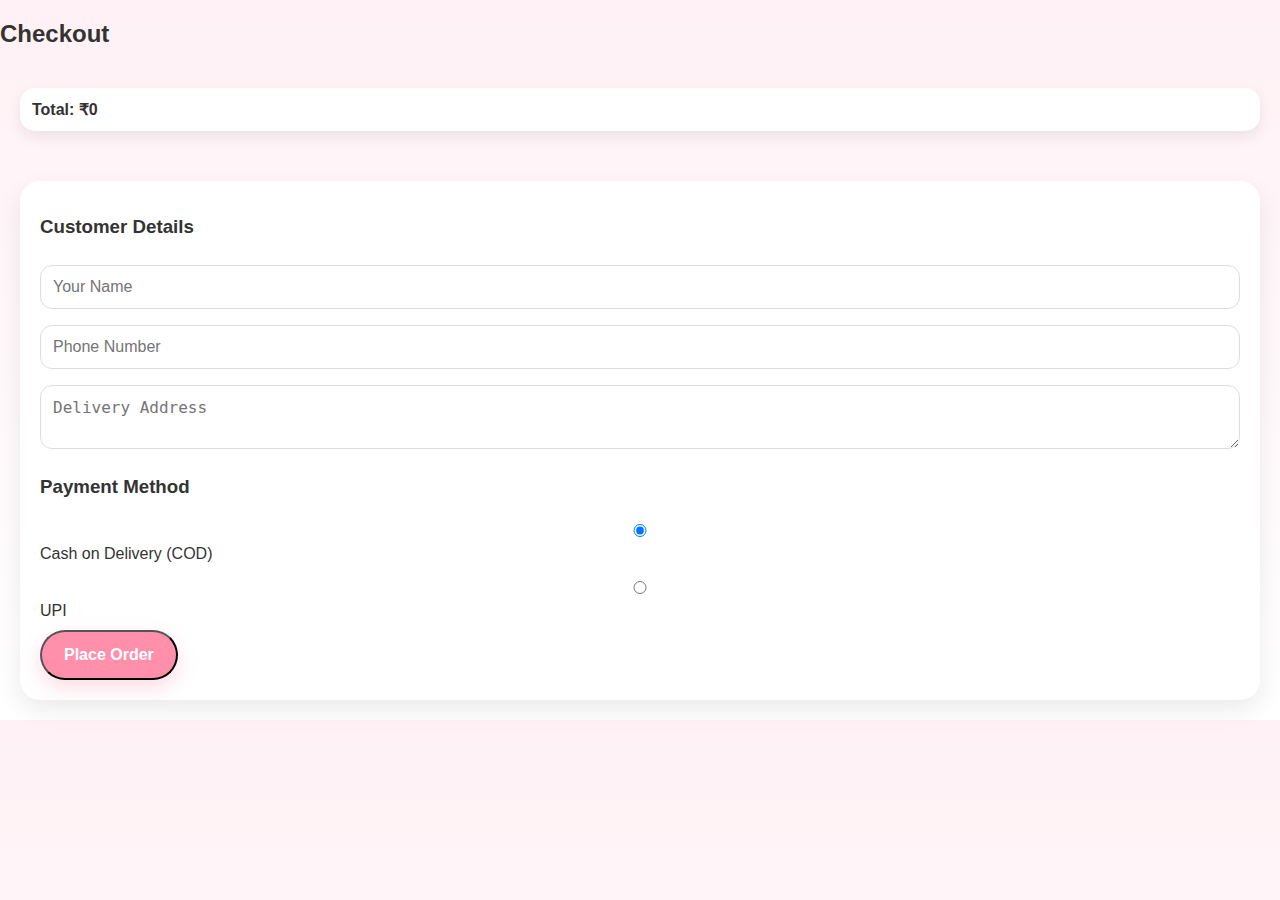
<file: cart.html>
<!DOCTYPE html>
<html lang="en">
<head>
  <meta charset="UTF-8">
  <title>Cart | Cozy Crochet Nest</title>
  <link rel="stylesheet" href="./style.css">
</head>
<body>

<body>

<header class="simple-header">
  <h2>Checkout</h2>
</header>

<ul id="cartItems"></ul>

<div class="checkout-box">
  <h3>Customer Details</h3>

  <input type="text" id="custName" placeholder="Your Name" required>
  <input type="tel" id="custPhone" placeholder="Phone Number" required>
  <textarea id="custAddress" placeholder="Delivery Address" required></textarea>

  <h3>Payment Method</h3>

  <label>
    <input type="radio" name="payment" value="COD" checked>
    Cash on Delivery (COD)
  </label>

  <label>
    <input type="radio" name="payment" value="UPI">
    UPI
  </label>
  <div id="upiBox" style="display:none; margin-top:10px;">
  <p><strong>UPI ID:</strong> yourupi@bank</p>
  <p>Please pay after confirming on WhatsApp.</p>
</div>


  <button class="btn" onclick="placeOrder()">Place Order</button>
</div>

<script src="./script.js"></script>
</body>

</body>
</html>
</file>
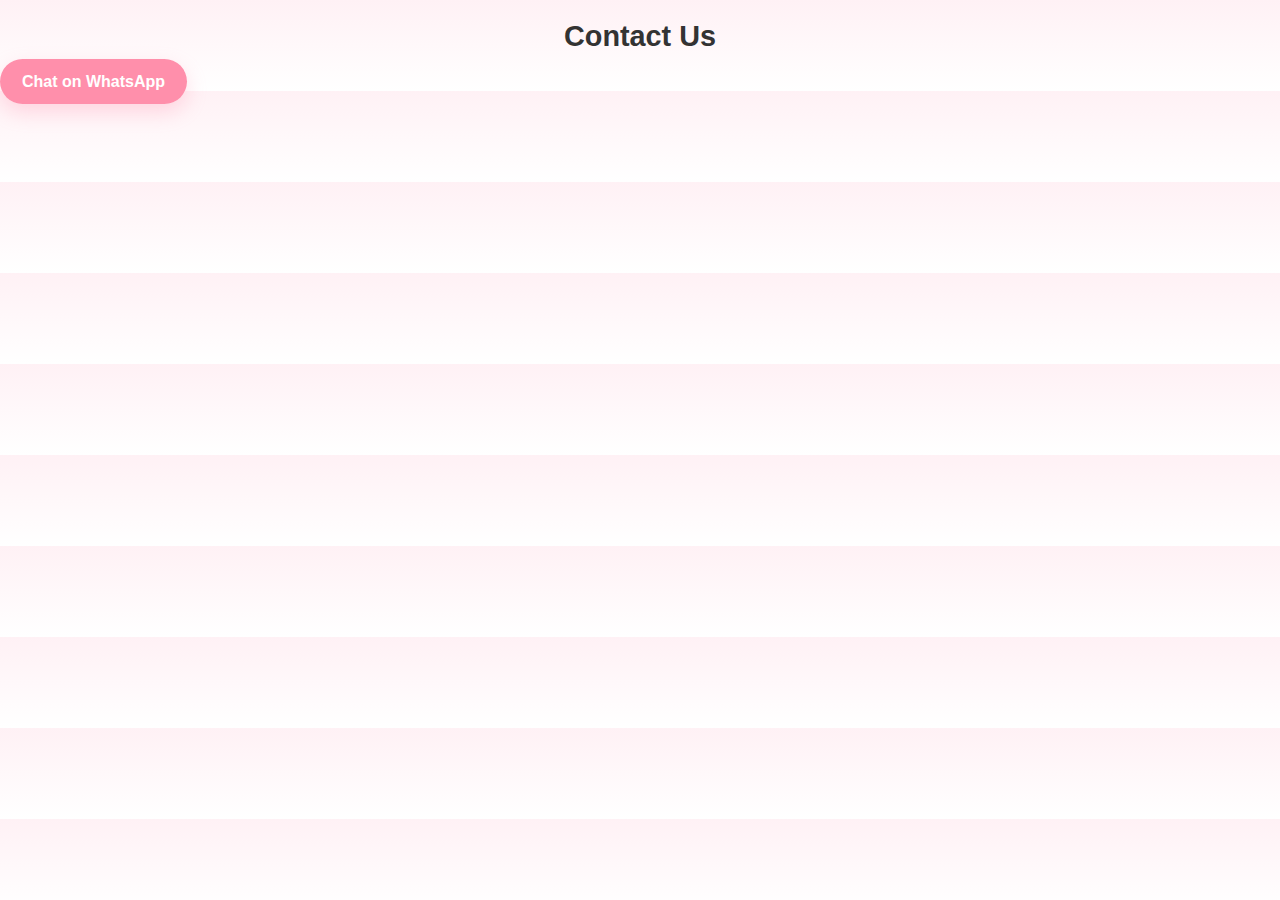
<file: contact.html>
<!DOCTYPE html>
<html>
<head>
<title>Contact</title>
<link rel="stylesheet" href="style.css">
</head>

<body>

<h2 class="page-title">Contact Us</h2>

<a class="btn" href="https://wa.me/919698635000">Chat on WhatsApp</a>

</body>
</html>
</file>
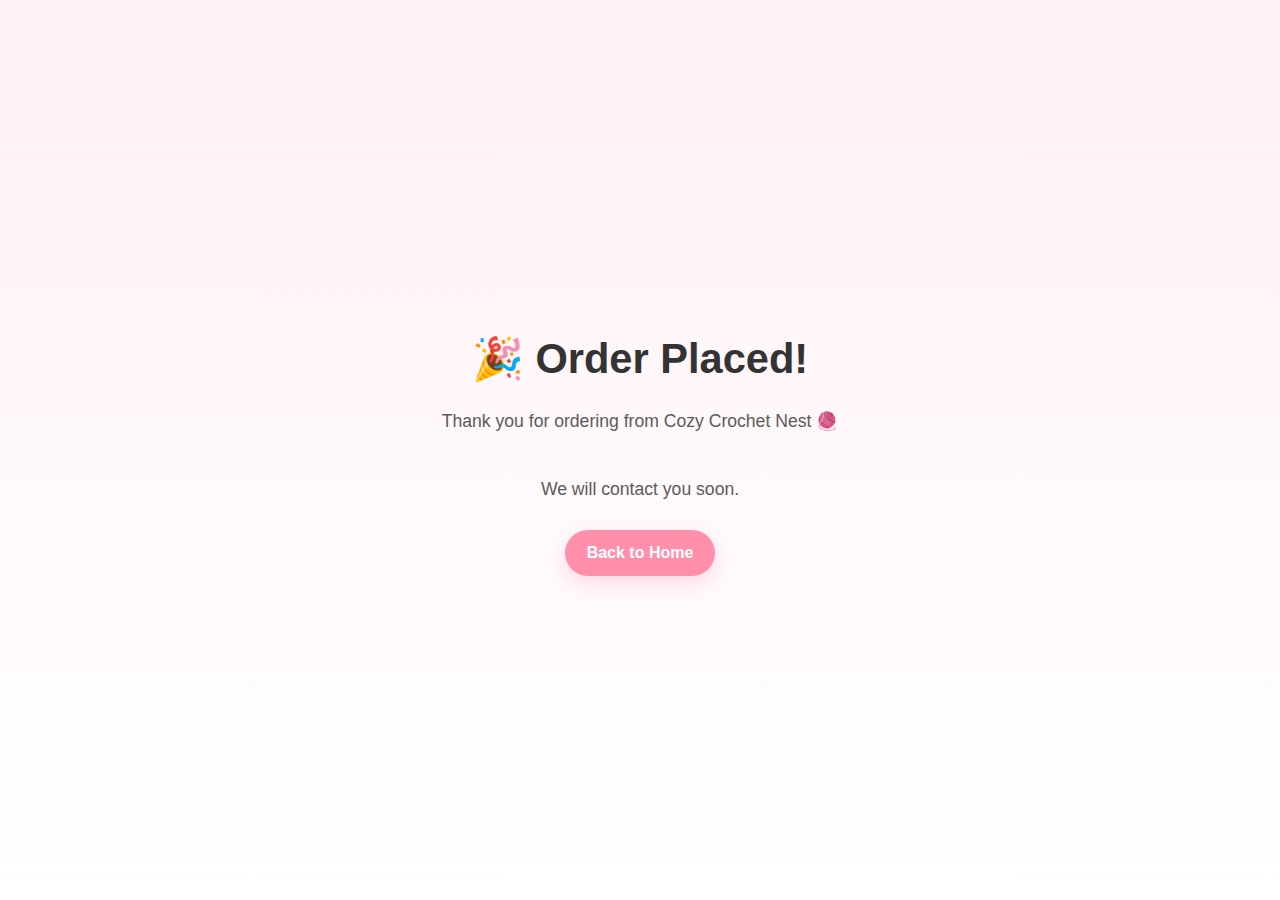
<file: success.html>
<!DOCTYPE html>
<html>
<head>
  <title>Order Placed</title>
  <link rel="stylesheet" href="style.css">
</head>
<body>

<div class="home-header">
  <h1>🎉 Order Placed!</h1>
  <p>Thank you for ordering from Cozy Crochet Nest 🧶</p>
  <p>We will contact you soon.</p>

  <a href="index.html" class="btn">Back to Home</a>
</div>

</body>
</html>
</file>
<file: style.css>
* {
  box-sizing: border-box;
}

body {
  margin: 0;
  font-family: 'Segoe UI', sans-serif;
  background: linear-gradient(180deg, #fff1f5, #fff);
  color: #333;
}

/* HOME HEADER */
.home-header {
  min-height: 100vh;
  padding: 30px 20px;
  display: flex;
  flex-direction: column;
  align-items: center;
  justify-content: center;
  text-align: center;
}

.logo-big {
  width: 220px;
  max-width: 80%;
  margin-bottom: 20px;
}

.home-header h1 {
  font-size: 2.2rem;
  margin: 10px 0;
}

.home-header p {
  font-size: 1.1rem;
  margin-bottom: 30px;
  opacity: 0.8;
}

/* NAV BUTTONS */
.nav-buttons {
  display: flex;
  gap: 15px;
  flex-wrap: wrap;
  justify-content: center;
}

.btn {
  padding: 14px 22px;
  background: #ff8fab;
  color: white;
  text-decoration: none;
  border-radius: 30px;
  font-size: 1rem;
  font-weight: bold;
  box-shadow: 0 8px 20px rgba(255, 143, 171, 0.3);
}

/* SHOP PAGE */
.page-title {
  text-align: center;
  font-size: 1.8rem;
  margin: 20px 0;
}

.products {
  display: grid;
  grid-template-columns: 1fr;
  gap: 25px;
  padding: 20px;
}

.product {
  background: white;
  border-radius: 20px;
  padding: 15px;
  box-shadow: 0 10px 25px rgba(0,0,0,0.08);
  text-align: center;
}

.product img {
  width: 100%;
  border-radius: 15px;
}

.product h3 {
  margin: 12px 0 5px;
}

.price {
  font-size: 1.2rem;
  color: #ff5c8a;
  font-weight: bold;
}

.product input {
  width: 60px;
  padding: 8px;
  margin-top: 8px;
  text-align: center;
}

.product button {
  margin-top: 10px;
  padding: 12px;
  width: 100%;
  border: none;
  border-radius: 25px;
  background: #ff8fab;
  color: white;
  font-size: 1rem;
  font-weight: bold;
}

/* CART */
#cartItems {
  list-style: none;
  padding: 20px;
}

#cartItems li {
  background: white;
  margin-bottom: 10px;
  padding: 12px;
  border-radius: 15px;
  box-shadow: 0 6px 15px rgba(0,0,0,0.08);
}

/* DESKTOP ENHANCEMENT */
@media (min-width: 768px) {
  .products {
    grid-template-columns: repeat(3, 1fr);
  }

  .logo-big {
    width: 260px;
  }

  .home-header h1 {
    font-size: 2.6rem;
  }
}
.checkout-box {
  background: white;
  margin: 20px;
  padding: 20px;
  border-radius: 20px;
  box-shadow: 0 10px 25px rgba(0,0,0,0.08);
}

.checkout-box h3 {
  margin-top: 15px;
}

.checkout-box input,
.checkout-box textarea {
  width: 100%;
  padding: 12px;
  margin: 8px 0;
  border-radius: 12px;
  border: 1px solid #ddd;
  font-size: 1rem;
}

.checkout-box label {
  display: block;
  margin: 10px 0;
  font-size: 1rem;
}
/* TOP NAV BAR */
.top-bar {
  display: flex;
  justify-content: space-between;
  align-items: center;
  padding: 15px 20px;
  background: white;
  box-shadow: 0 5px 15px rgba(0,0,0,0.08);
}

/* CART BUTTON */
.cart-btn {
  background: #ff5c8a;
  color: white;
  padding: 10px 16px;
  border-radius: 25px;
  text-decoration: none;
  font-weight: bold;
  box-shadow: 0 6px 15px rgba(255,92,138,0.4);
}

/* RIGHT NAV */
.right-nav a {
  margin-left: 15px;
  text-decoration: none;
  color: #333;
  font-weight: 600;
}
</file>
